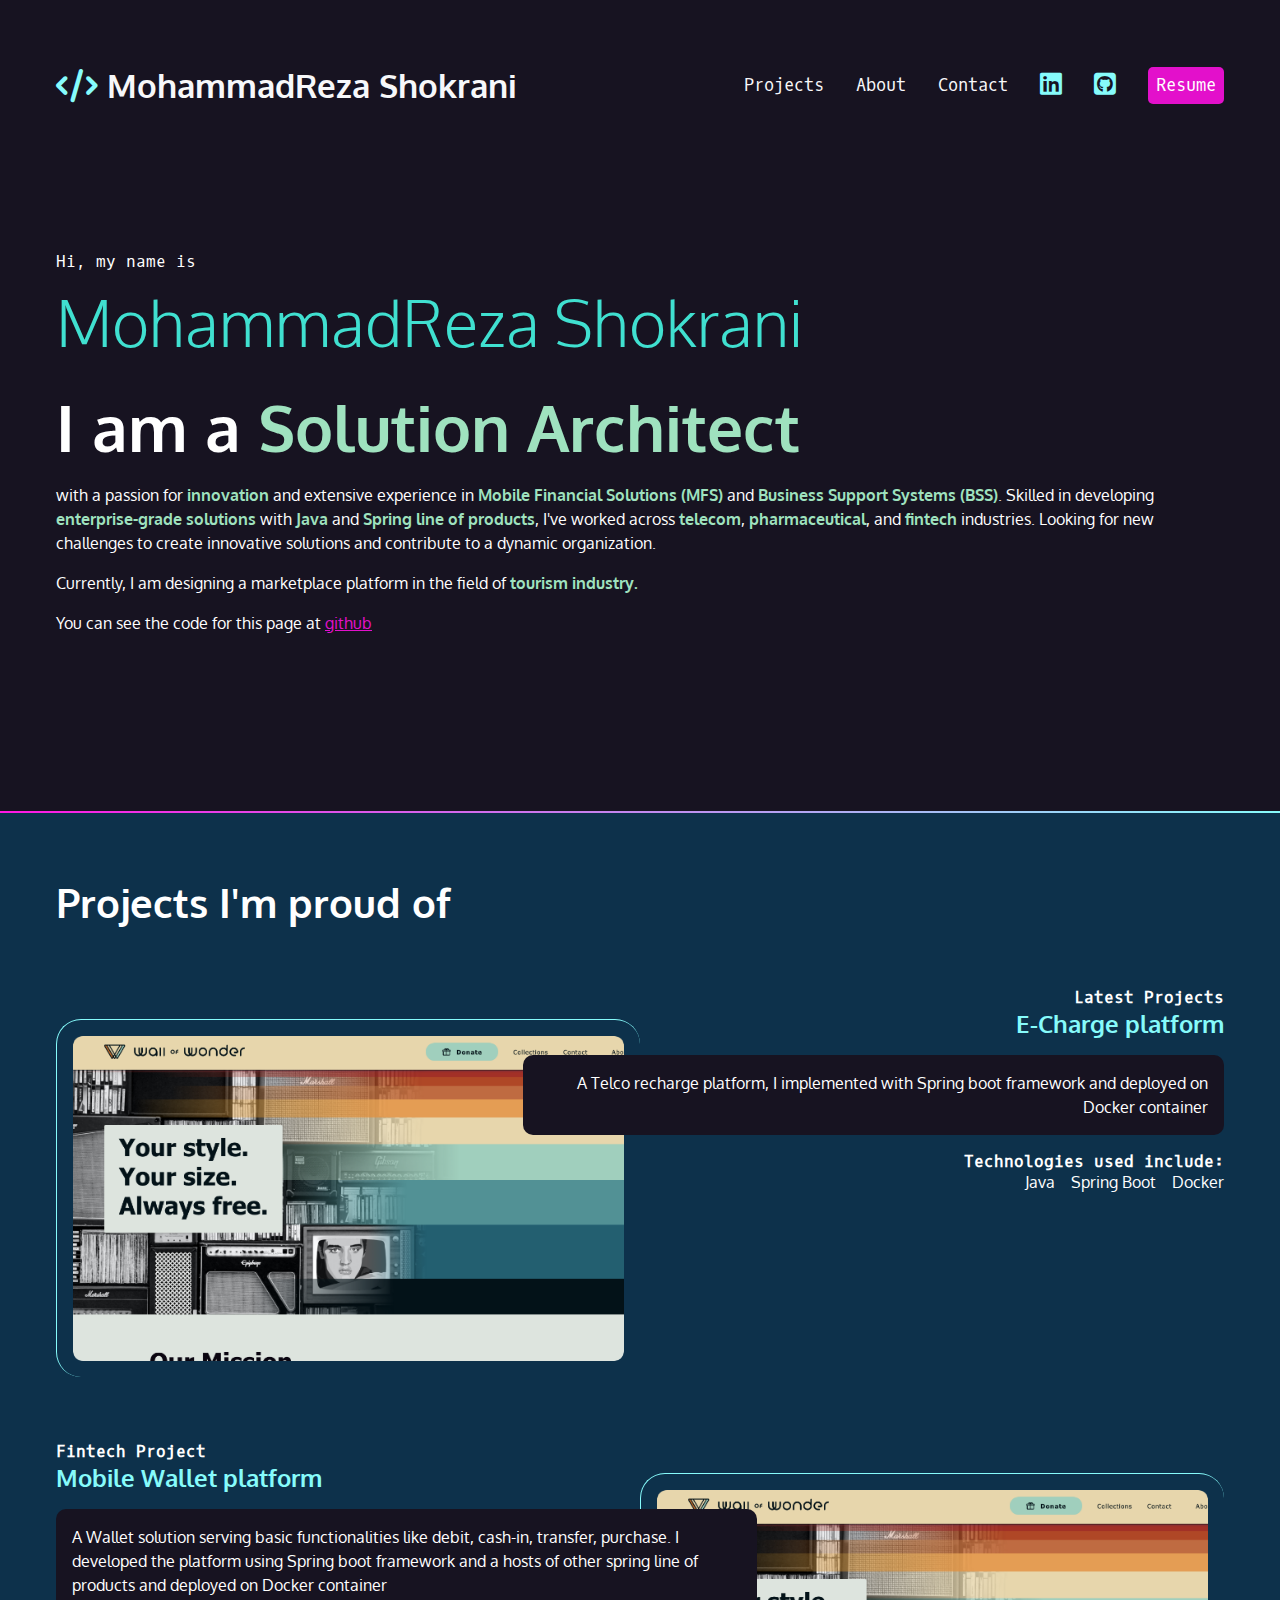
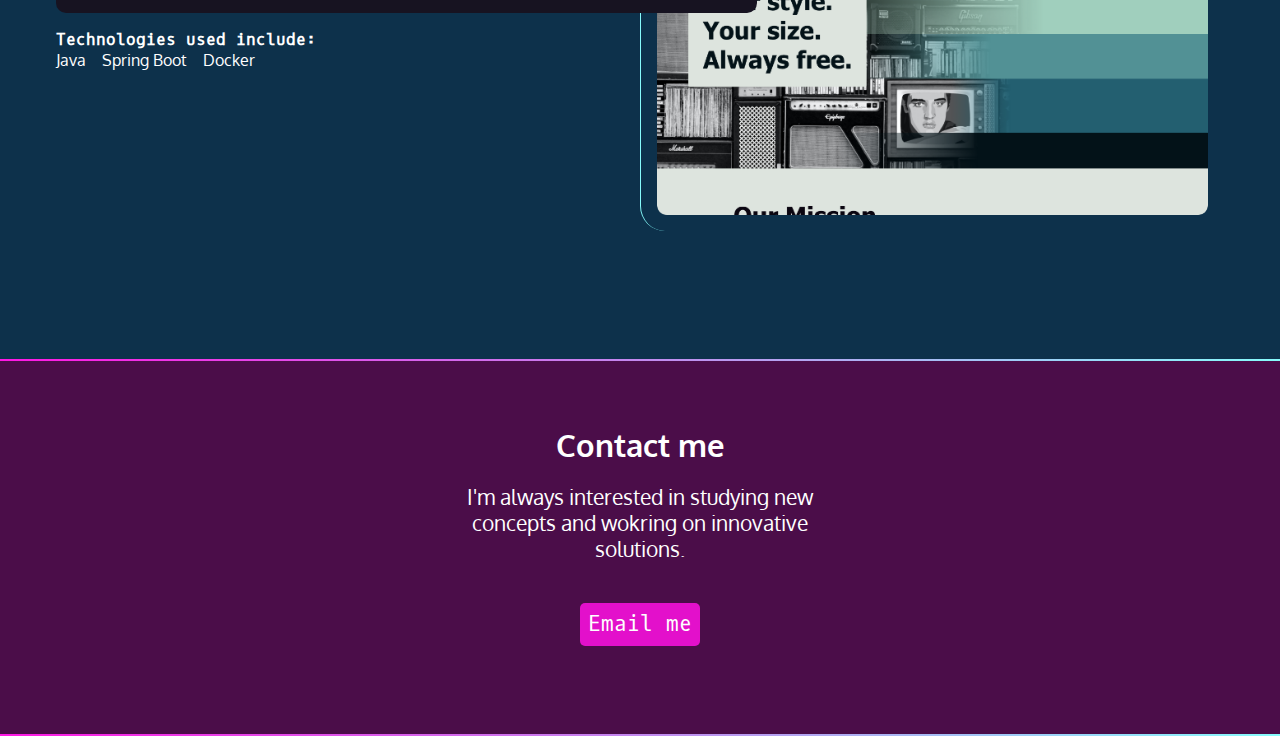
<file: index.html>
<!DOCTYPE html>
<html lang="en">
  <head>
    <meta charset="UTF-8" />
    <meta name="viewport" content="width=device-width, initial-scale=1.0" />
    <title>MohammadReza's Portfolio</title>

    <link rel="preconnect" href="https://fonts.googleapis.com" />
    <link rel="preconnect" href="https://fonts.gstatic.com" crossorigin />
    <link
      rel="stylesheet"
      href="https://cdnjs.cloudflare.com/ajax/libs/font-awesome/6.5.2/css/all.min.css"
    />
    <link
      href="https://fonts.googleapis.com/css2?family=Oxygen+Mono&family=Oxygen:wght@300;400;700&display=swap"
      rel="stylesheet"
    />
    <link rel="stylesheet" href="css/style.css" />
  </head>

  <body>
    <nav>
      <ul>
        <li>
          <h1>
            <a href="index.html"
              ><span class="fa-solid fa-code" aria-hidden="true"></span>
              MohammadReza Shokrani</a
            >
          </h1>
        </li>
        <li><a href="index.html#projects">Projects</a></li>
        <li><a href="about.html">About</a></li>
        <li><a href="index.html#contact">Contact</a></li>
        <li>
          <a
            href="https://www.linkedin.com/in/mohammad-reza-shokrani/"
            target="_blank"
          >
            <span class="fa-brands fa-linkedin" aria-hidden="true"></span>
            <span class="sr-only">Linkedin</span>
          </a>
        </li>
        <li>
          <a href="https://github.com/novaboy/" target="_blank">
            <span class="fa-brands fa-square-github" aria-hidden="true"></span>
            <span class="sr-only">Github</span>
          </a>
        </li>
        <li>
          <a
            href="https://www.dropbox.com/s/3z2hm5gu3v2lrfy/JenKramerCV.pdf?dl=0"
            target="_blank"
            class="button"
            >Resume</a
          >
        </li>
      </ul>
    </nav>
    <section id="intro">
      <p class="name">
        Hi, my name is
        <span>MohammadReza Shokrani</span>
      </p>

      <h2>I am a <span class="highlight">Solution Architect</span></h2>
      <p>
        with a passion for <span class="highlight">innovation</span> and
        extensive experience in
        <span class="highlight">Mobile Financial Solutions (MFS)</span> and
        <span class="highlight">Business Support Systems (BSS)</span>. Skilled
        in developing
        <span class="highlight">enterprise-grade solutions</span> with
        <span class="highlight">Java</span> and
        <span class="highlight">Spring line of products</span>, I've worked
        across <span class="highlight">telecom</span>,
        <span class="highlight">pharmaceutical</span>, and
        <span class="highlight">fintech</span> industries. Looking for new
        challenges to create innovative solutions and contribute to a dynamic
        organization.
      </p>
      <p>
        Currently, I am designing a marketplace platform in the field of
        <span class="highlight">tourism industry.</span>
      </p>
      <p>
        You can see the code for this page at
        <a href="https://github.com/novaboy/Front-Profile" target="_blank"
          >github</a
        >
      </p>
    </section>

    <div class="gradient"></div>
    <div class="section-blue">
      <section id="projects">
        <h2>Projects I'm proud of</h2>
        <article>
          <div class="text">
            <h4>Latest Projects</h4>
            <h3>E-Charge platform</h3>
            <p class="blackbox">
              A Telco recharge platform, I implemented with Spring boot
              framework and deployed on Docker container
            </p>
            <h4>Technologies used include:</h4>
            <ul>
              <li>Java</li>
              <li>Spring Boot</li>
              <li>Docker</li>
            </ul>
          </div>

          <img
            src="images/first-project.webp"
            alt="Screenshot of the E-Charge."
          />
        </article>

        <article class="reverse">
          <div class="text">
            <h4>Fintech Project</h4>
            <h3>Mobile Wallet platform</h3>
            <p class="blackbox">
              A Wallet solution serving basic functionalities like debit,
              cash-in, transfer, purchase. I developed the platform using Spring
              boot framework and a hosts of other spring line of products and
              deployed on Docker container
            </p>
            <h4>Technologies used include:</h4>
            <ul>
              <li>Java</li>
              <li>Spring Boot</li>
              <li>Docker</li>
            </ul>
          </div>

          <img
            src="images/first-project.webp"
            alt="Screenshot of the E-Charge."
          />
        </article>
      </section>
    </div>

    <div class="gradient"></div>
    <div class="section-plum">
      <section id="contact">
        <h2>Contact me</h2>
        <p>
          I'm always interested in studying new concepts and wokring on
          innovative solutions.
        </p>
        <p>
          <a href="mailto:m.r.shokrani@gmail.com" class="button">Email me</a>
        </p>
      </section>
    </div>
    <div class="gradient"></div>
  </body>
</html>
</file>
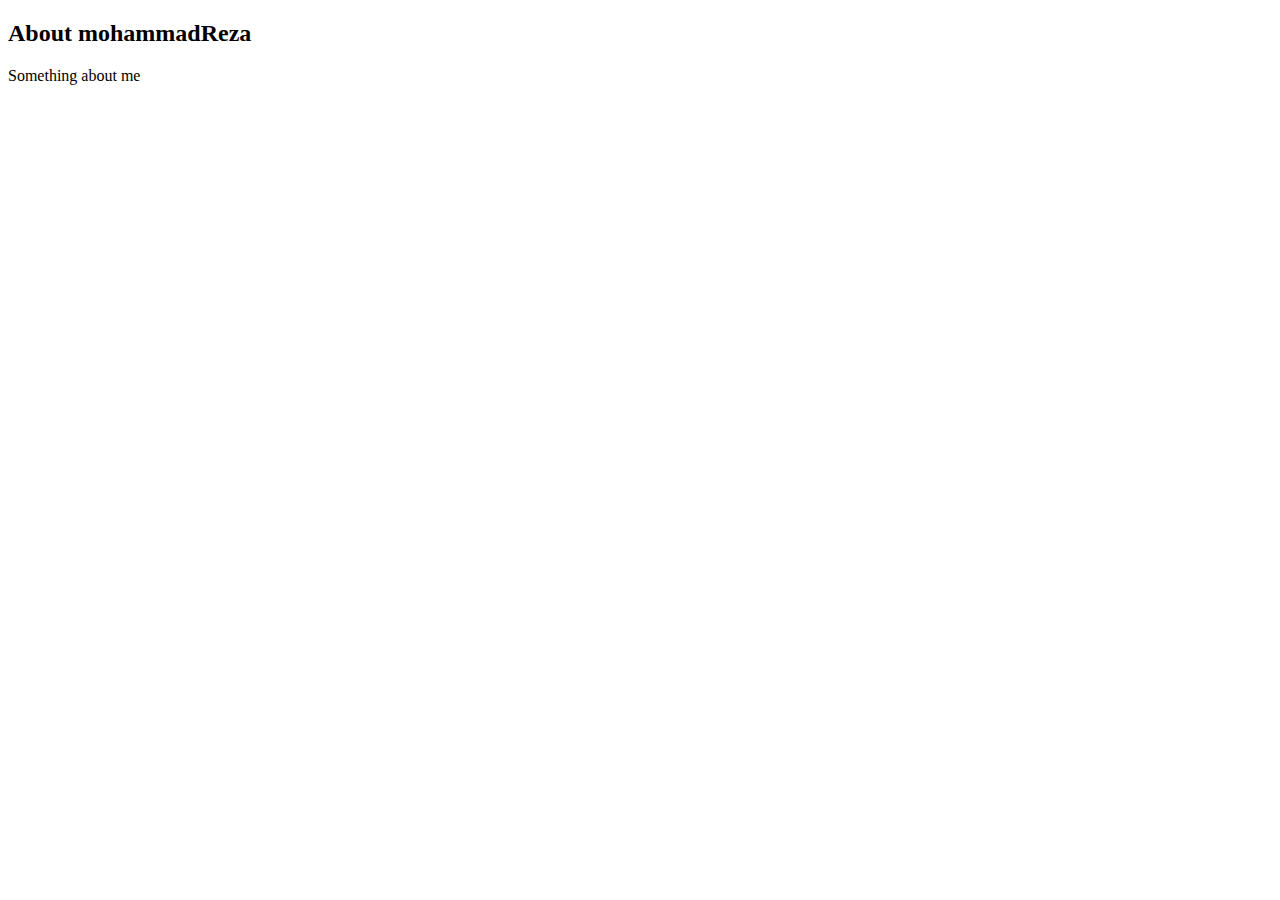
<file: about.html>
<!DOCTYPE html>
<html lang="en">
<head>
    <meta charset="UTF-8">
    <meta name="viewport" content="width=device-width, initial-scale=1.0">
    <title>About</title>
</head>
<body>
    <section id="about">
        <h2>About mohammadReza</h2>
        <h3></h3>
        <p>Something about me </p>
    </section>
</body>
</html>
</file>
<file: css/style.css>
:root {
  --black: #171321;
  --dkblue: #0d314b;
  --plum: #4b0d49;
  --hotmag: #ff17e4;
  --magenta: #e310cb;
  --aqua: #86fbfb;
  --white: #f7f8fa;
  --font-size: 1rem; /* Default font size is 16px */
  /* --mono: "Courier New", Courier, monospace;
    --sans: "Courier New", Courier, monospace; */
  /* --mono: 'Roboto Mono', monospace;
    --sans: 'Roboto', sans-serif; */
  --font-size: 1.3rem;
  --mono: "Oxygen mono", monospace;
  --sans: Oxygen, sans-serif;
  --highlight-color: #9fe2bf; /* Highlight color for keywords */
}

html {
  box-sizing: border-box;
  font-size: 16px;
}

*,
*::before,
*::after {
  box-sizing: inherit;
}

body {
  margin: 0;
  padding: 0;
  font-size: var(--font-size);
  background-color: var(--white);
  color: var(--black);
  font-family: var(--sans);
  background-color: var(--black);
  color: white;
}

h1,
h2,
h3 {
  margin: 0;
}

a {
  color: var(--magenta);
}

a:hover {
  text-decoration: none;
  color: var(--hotmag);
}

img {
  width: 100%;
}

.gradient {
  background: linear-gradient(
    90deg,
    rgba(255, 23, 228, 1) 0%,
    rgba(134, 251, 251, 1) 100%
  );
  height: 2px;
}

.button {
  background-color: var(--magenta);
  color: white;
  padding: 0.5rem;
  border-radius: 5px;
  text-decoration: none;
  font-family: var(--mono);
}

.button:hover {
  color: white;
  background-color: var(--hotmag);
}

#intro {
  padding: 4rem 1rem 10rem 1rem;
  max-width: 1200px;
  margin: 0 auto;
}

#intro .name {
  font-size: 1rem; /* 0.75rem = 12px */
  font-family: var(--mono);
}

#intro .name span {
  font-family: var(--sans);
  font-size: 4rem;
  font-weight: 300;
  display: block;
  color: #40e0d0;
}

#intro p {
  font-size: 1rem;
  line-height: 1.5;
}

#intro h2 {
  font-size: 4rem;
}

#intro .highlight {
  font-weight: bold;
  color: var(--highlight-color);
}

/* Contact Style */
#contact {
  width: 400px;
  text-align: center;
  margin: 0 auto;
  padding: 4rem 0;
}

#contact p {
  margin-bottom: 2rem;
}

#contact p:last-child {
  margin-top: 3rem;
}

.section-plum {
  background-color: var(--plum);
}

/* navigation */
nav {
  font-size: 80%;
  padding: 4rem 1rem;
  font-family: var(--mono);
}

nav a {
  color: white;
  text-decoration: none;
  display: block;
  /* 
    Block-Level Element:
    By default, <a> elements are inline elements, which means they only take up as much width as necessary and do not start on a new line.
    Setting display: block; makes the <a> elements behave like block-level elements, which means each <a> will take up the full width of its parent container and start on a new line.

    Full Width:
    The <a> elements will stretch to occupy the entire width of their parent container (in this case, likely the <li> elements within the nav).

    Clickable Area:
    The entire area of the block is clickable. This means that not just the text, but the entire width and height of the <a> element will respond to user interactions (such as clicks). 
    */
}

nav h1 {
  font-family: var(--sans);
}

nav ul {
  margin: 0;
  padding: 0;
  list-style-type: none;
  display: flex;
  flex-flow: row wrap;
  gap: 2rem;
  justify-content: center;
  align-items: center;
}

nav li:first-child {
  flex-basis: 100%;
  text-align: center;
}

nav ul a {
  text-decoration: none;
  color: var(--white);
}

nav [class*="fa-"] {
  font-size: 150%;
  color: var(--aqua);
}

nav h1 [class*="fa-"] {
  font-size: 100%;
  color: var(--aqua);
}

nav [class*="fa-"]:hover,
nav a:hover {
  color: var(--magenta);
}

/* Project Styles */

.section-blue {
  background-color: var(--dkblue);
}

.blackbox {
  padding: 1rem;
  border-radius: 10px;
  color: white;
  background-color: var(--black);
  font-size: 1rem;
  line-height: 1.5;
}

#projects {
  padding: 4rem 1rem;
}

#projects h2 {
  font-size: 2.5rem;
  margin-bottom: calc(2.5rem * 1.5);
}

#projects h3 {
  color: var(--aqua);
}

#projects h4 {
  font-size: 1rem;
  font-family: var(--mono);
  margin: 0;
}

#projects ul {
  list-style-type: none;
  padding: 0;
  margin: 0;
  display: flex;
  /* his applies the CSS Flexible Box Layout Module (flexbox) to the <ul>, turning it into a flex container. This allows for flexible alignment and distribution of its child elements (the list items). */
  flex-flow: row wrap;
  /* This sets the flex container to display its children in a row (horizontally) and to wrap them onto the next line if there's not enough space on one line. The flex-flow property is a shorthand for setting both flex-direction and flex-wrap properties.
    row: The flex items are placed in a horizontal line.
    wrap: The flex items will wrap onto multiple lines if necessary. */
  justify-content: flex-start;
  /* This aligns the flex items at the start of the flex container, meaning they will be aligned to the left (in left-to-right languages). justify-content defines the alignment along the main axis (which is horizontal when flex-direction: row). */
  gap: 1rem;
  /* This sets the gap (space) between flex items to 1rem. The rem unit is relative to the root element's font size, providing consistent spacing regardless of other sizing factors. */
  font-size: 1rem;
}

#projects img {
  margin: 2rem 0 4rem 0;
  padding: 1rem;
  /* This adds 1rem of padding inside the image element. Padding adds space inside the element's border. */
  border-left: 1px solid var(--aqua);
  border-top: 1px solid var(--aqua);
  border-radius: 25px;
}

@media (min-width: 850px) {
  nav {
    max-width: 1200px;
    /* This sets the maximum width of the nav element to 1200 pixels. The nav element will not grow beyond this width even if the viewport is wider. */
    margin: 0 auto;
    /* This centers the nav element horizontally within its parent container by setting the left and right margins to auto. */
  }
  nav li:first-child {
    flex-basis: auto;
    /* This sets the initial main size of the first li element based on its content. It allows the item to take up only as much space as necessary. */
    text-align: left;
    /* This aligns the text content of the first li element to the left. */
    margin-right: auto;
    /* old way This pushes the first li element to the left side of the nav container and pushes the other li elements to the right. This is commonly used in flexbox layouts to create space between items. */
    flex-grow: 1;
  }
}

@media (min-width: 800px) {
  article {
    display: grid;
    grid-template-columns: repeat(10, 1fr);
  }
  #projects {
    max-width: 1200px;
    margin: 0 auto;
  }
  #projects img {
    grid-column: 1/6;
    grid-row: 1/2;
  }
  .text {
    grid-column: 5/11;
    grid-row: 1/2;
    order: 2;
    text-align: right;
  }
  #projects ul {
    justify-content: flex-end;
  }
  #projects .reverse .text {
    grid-column: 1/7;
    order: 2;
    text-align: left;
  }
  #projects .reverse img {
    grid-column: 6/11;
    grid-row: 1/2;
  }
  #projects .reverse ul {
    justify-content: flex-start;
  }
}
</file>
